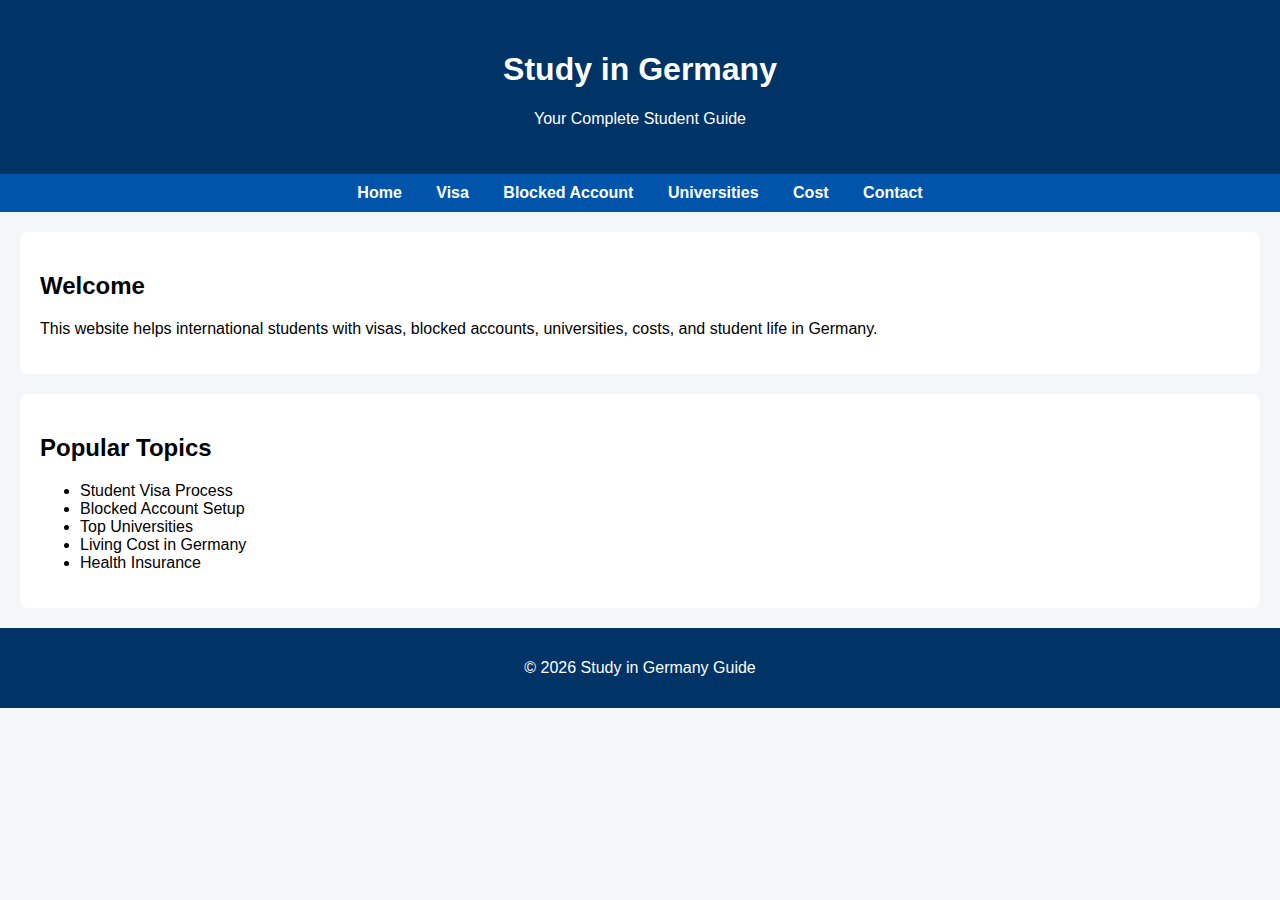
<file: index.html>
<!DOCTYPE html>
<html lang="en">
<head>
    <meta charset="UTF-8">
    <title>Study in Germany Guide</title>
    <link rel="stylesheet" href="style.css">
</head>
<body>

<header>
    <h1>Study in Germany</h1>
    <p>Your Complete Student Guide</p>
</header>

<nav>
    <a href="#">Home</a>
    <a href="#">Visa</a>
    <a href="#">Blocked Account</a>
    <a href="#">Universities</a>
    <a href="#">Cost</a>
    <a href="#">Contact</a>
</nav>

<section>
    <h2>Welcome</h2>
    <p>
        This website helps international students with visas, blocked accounts,
        universities, costs, and student life in Germany.
    </p>
</section>

<section>
    <h2>Popular Topics</h2>
    <ul>
        <li>Student Visa Process</li>
        <li>Blocked Account Setup</li>
        <li>Top Universities</li>
        <li>Living Cost in Germany</li>
        <li>Health Insurance</li>
    </ul>
</section>

<footer>
    <p>© 2026 Study in Germany Guide</p>
</footer>

</body>
</html>
</file>
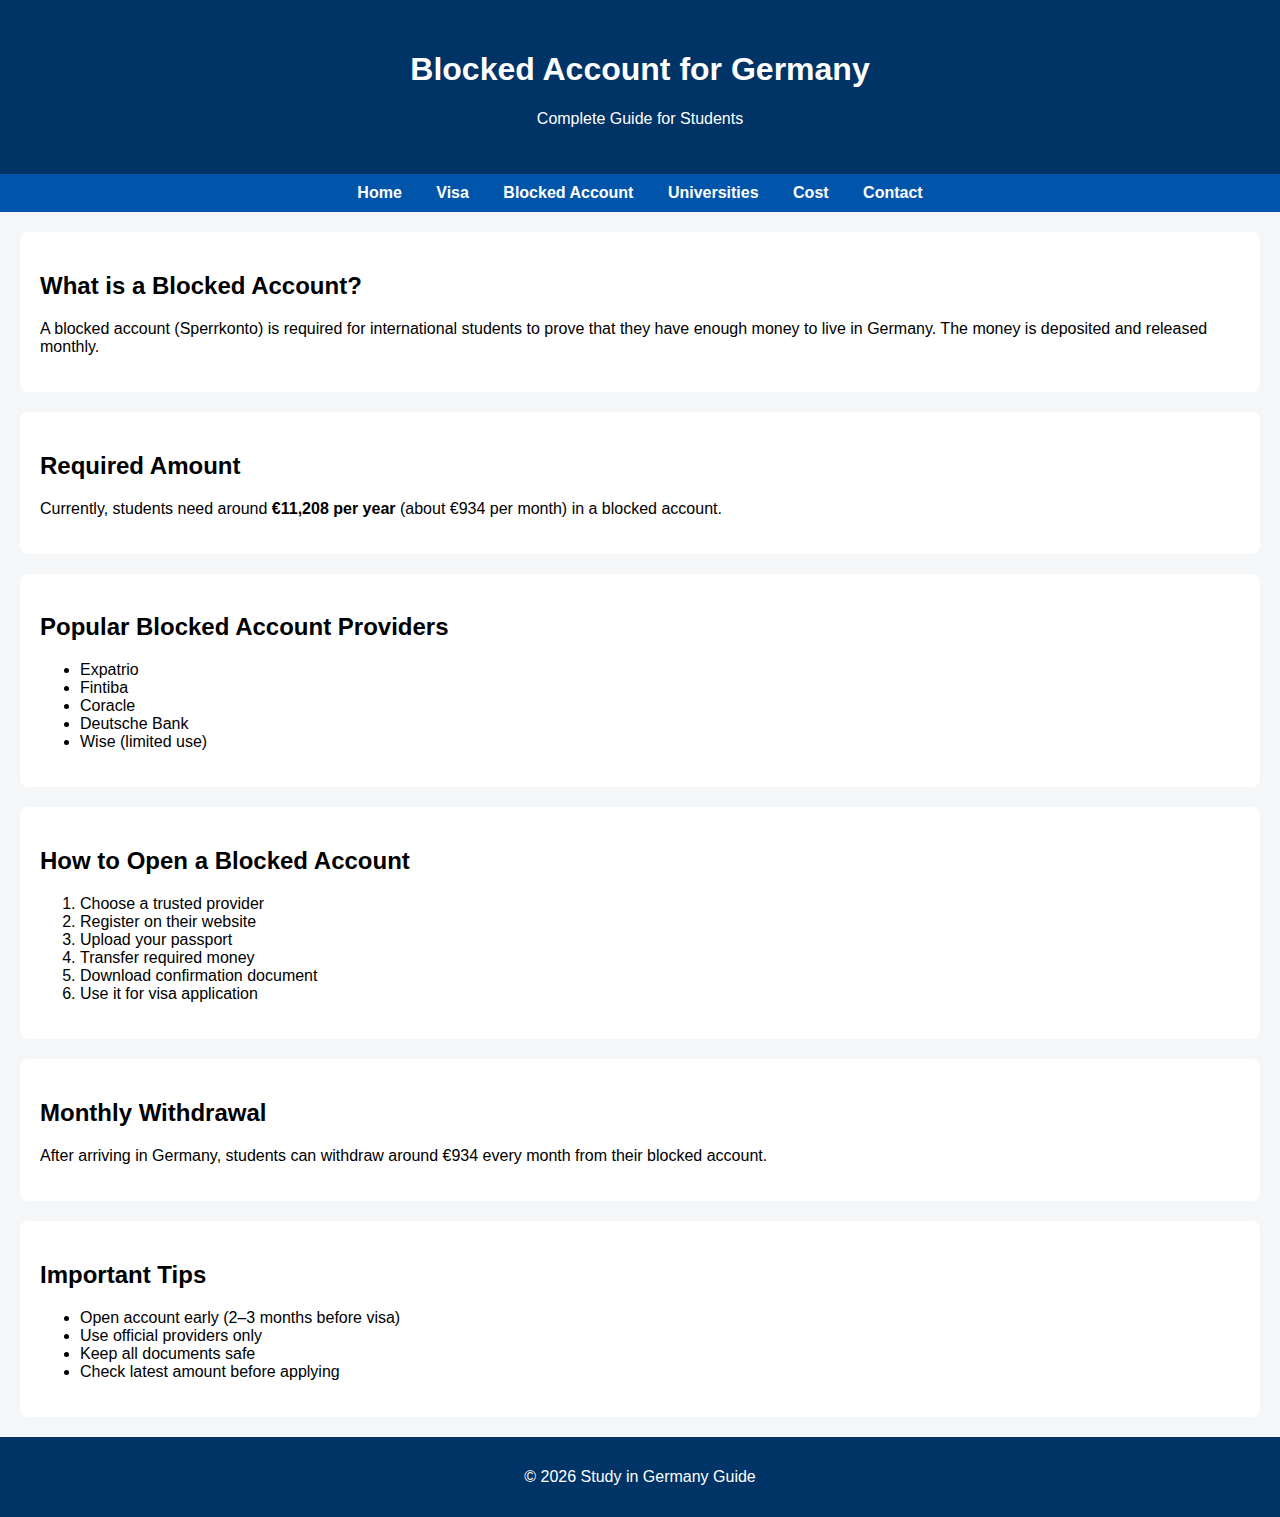
<file: blocked.html>
<!DOCTYPE html>
<html lang="en">
<head>
    <meta charset="UTF-8">
    <title>Blocked Account - Study in Germany</title>
    <link rel="stylesheet" href="style.css">
</head>
<body>

<header>
    <h1>Blocked Account for Germany</h1>
    <p>Complete Guide for Students</p>
</header>

<nav>
    <a href="index.html">Home</a>
    <a href="visa.html">Visa</a>
    <a href="blocked.html">Blocked Account</a>
    <a href="universities.html">Universities</a>
    <a href="cost.html">Cost</a>
    <a href="contact.html">Contact</a>
</nav>

<section>
    <h2>What is a Blocked Account?</h2>
    <p>
        A blocked account (Sperrkonto) is required for international students
        to prove that they have enough money to live in Germany.
        The money is deposited and released monthly.
    </p>
</section>

<section>
    <h2>Required Amount</h2>
    <p>
        Currently, students need around <b>€11,208 per year</b>
        (about €934 per month) in a blocked account.
    </p>
</section>

<section>
    <h2>Popular Blocked Account Providers</h2>
    <ul>
        <li>Expatrio</li>
        <li>Fintiba</li>
        <li>Coracle</li>
        <li>Deutsche Bank</li>
        <li>Wise (limited use)</li>
    </ul>
</section>

<section>
    <h2>How to Open a Blocked Account</h2>
    <ol>
        <li>Choose a trusted provider</li>
        <li>Register on their website</li>
        <li>Upload your passport</li>
        <li>Transfer required money</li>
        <li>Download confirmation document</li>
        <li>Use it for visa application</li>
    </ol>
</section>

<section>
    <h2>Monthly Withdrawal</h2>
    <p>
        After arriving in Germany, students can withdraw around
        €934 every month from their blocked account.
    </p>
</section>

<section>
    <h2>Important Tips</h2>
    <ul>
        <li>Open account early (2–3 months before visa)</li>
        <li>Use official providers only</li>
        <li>Keep all documents safe</li>
        <li>Check latest amount before applying</li>
    </ul>
</section>

<footer>
    <p>© 2026 Study in Germany Guide</p>
</footer>

</body>
</html>
</file>
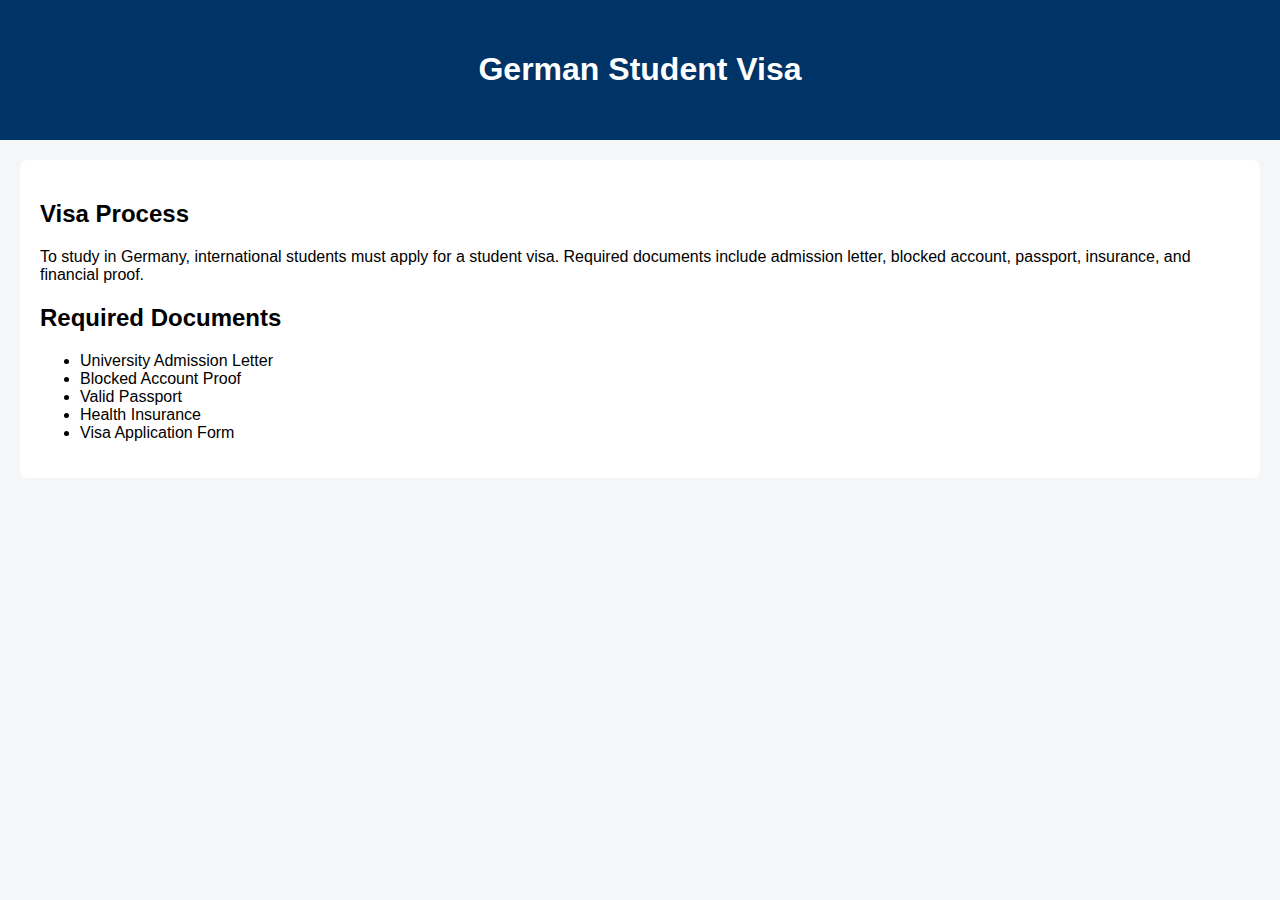
<file: visa.html>
<!DOCTYPE html>
<html>
<head>
    <title>Student Visa - Germany</title>
    <link rel="stylesheet" href="style.css">
</head>
<body>

<header>
    <h1>German Student Visa</h1>
</header>

<section>
    <h2>Visa Process</h2>
    <p>
        To study in Germany, international students must apply for a student visa.
        Required documents include admission letter, blocked account, passport,
        insurance, and financial proof.
    </p>

    <h2>Required Documents</h2>
    <ul>
        <li>University Admission Letter</li>
        <li>Blocked Account Proof</li>
        <li>Valid Passport</li>
        <li>Health Insurance</li>
        <li>Visa Application Form</li>
    </ul>
</section>

</body>
</html>
</file>
<file: style.css>
body {
    font-family: Arial, sans-serif;
    margin: 0;
    background: #f4f6f8;
}

header {
    background: #003366;
    color: white;
    text-align: center;
    padding: 30px;
}

nav {
    background: #0055aa;
    padding: 10px;
    text-align: center;
}

nav a {
    color: white;
    margin: 0 15px;
    text-decoration: none;
    font-weight: bold;
}

section {
    padding: 20px;
    background: white;
    margin: 20px;
    border-radius: 8px;
}

footer {
    background: #003366;
    color: white;
    text-align: center;
    padding: 15px;
}
</file>
